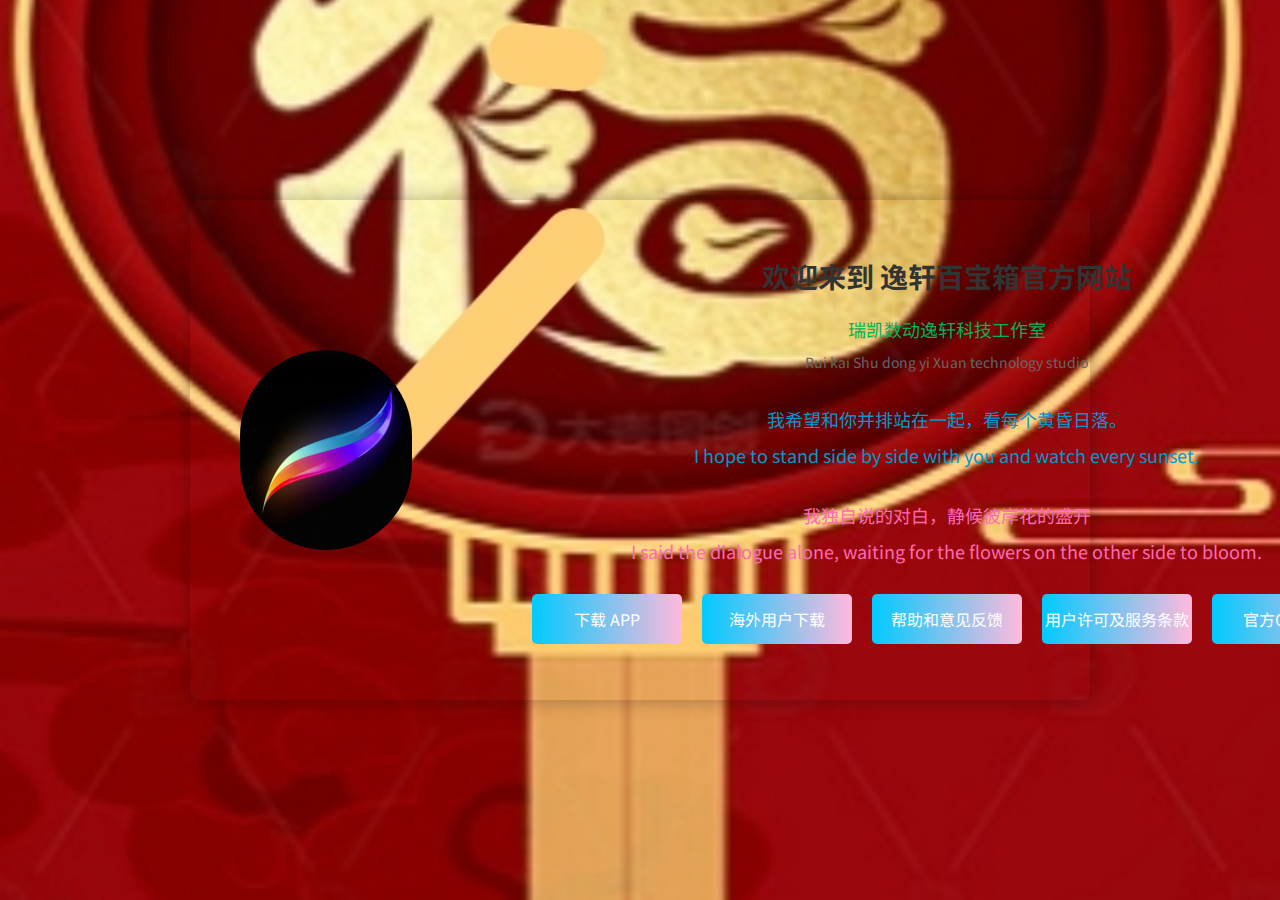
<file: index.html>
<!doctype html>
<html lang="zh-CN">
<head>
    <meta charset="utf-8">
    <meta name="viewport" content="width=device-width, initial-scale=1.0">
    <title>逸轩百宝箱官方网站</title>
    <link rel="stylesheet" href="css/index.css">
    <link rel="preconnect" href="https://fonts.googleapis.com">
    <link rel="preconnect" href="https://fonts.gstatic.com" crossorigin>
    <link href="https://fonts.googleapis.com/css2?family=Noto+Sans+SC:wght@400;500;700&display=swap" rel="stylesheet">
</head>
<body>
    <div class="content">
        <img src="img/ch.jpg" alt="逸轩百宝箱标志">
        <div class="content_r clearfix">
            <div class="content_l clearfix">
                <h2>欢迎来到 逸轩百宝箱官方网站</h2>
                <p class="cc">瑞凯数动逸轩科技工作室</p>
                <p class="cc en">Rui kai Shu dong yi Xuan technology studio</p>
                <br>
                <p class="color_1">我希望和你并排站在一起，看每个黄昏日落。</p>
                <p class="color_1 en">I hope to stand side by side with you and watch every sunset.</p>
                <br>
                <p class="deeppink">我独自说的对白，静候彼岸花的盛开</p>
                <p class="deeppink en">I said the dialogue alone, waiting for the flowers on the other side to bloom.</p>
                <div class="link">
                    <a href="https://183-232-114-169.pd1.cjjd19.com:30443/download-cdn.cjjd19.com/123-159/d23ece0a/1816456395-0/d23ece0a7e4710d705397c6e5ea1049f/c-m65?v=5&t=1737736079&s=1737736079ef7923d8e9dee120c33e307b4e7fe29b&r=R9HXZQ&bzc=2&bzs=313831363435363339353a38363539373635373a393938313932323a30&filename=%E9%80%B8%E8%BD%A9%E7%99%BE%E5%AE%9D%E7%AE%B1_11.1.24+%E8%87%B3%E5%B0%8A%E6%96%B0%E6%98%A5%E9%99%90%E5%AE%9A%E7%89%88.apk&x-mf-biz-cid=4c6a71c2-0e9d-4ca4-94ae-c91364afd407-c4937c&auto_redirect=0&cache_type=1&xmfcid=865d6456-e63b-4b66-adff-24caf7a8e9e1-0-cd8a62355" target="_blank">下载 APP</a>
                    <a href="https://github.com/Ruixinkrji/Yixuan-treasure-chest/raw/refs/heads/main/%E9%80%B8%E8%BD%A9%E7%99%BE%E5%AE%9D%E7%AE%B1_11.1.24%20%E8%87%B3%E5%B0%8A%E6%96%B0%E6%98%A5%E9%99%90%E5%AE%9A%E7%89%88.apk">海外用户下载</a>
                    <a href="https://support.qq.com/embed/phone/666597" class="dodgerblue" target="_blank">帮助和意见反馈</a>
                    <a href="用户协议与隐私政策.html" class="magenta" target="_blank">用户许可及服务条款</a>
                    <a href="https://qm.qq.com/q/z2PfzMVwqs" class="orange" target="_blank">官方QQ群聊</a>
                    <!--青公网安备630101040075000021号-->
                </div>
            </div>
        </div>
    </div>
</body>
</html>
</file>
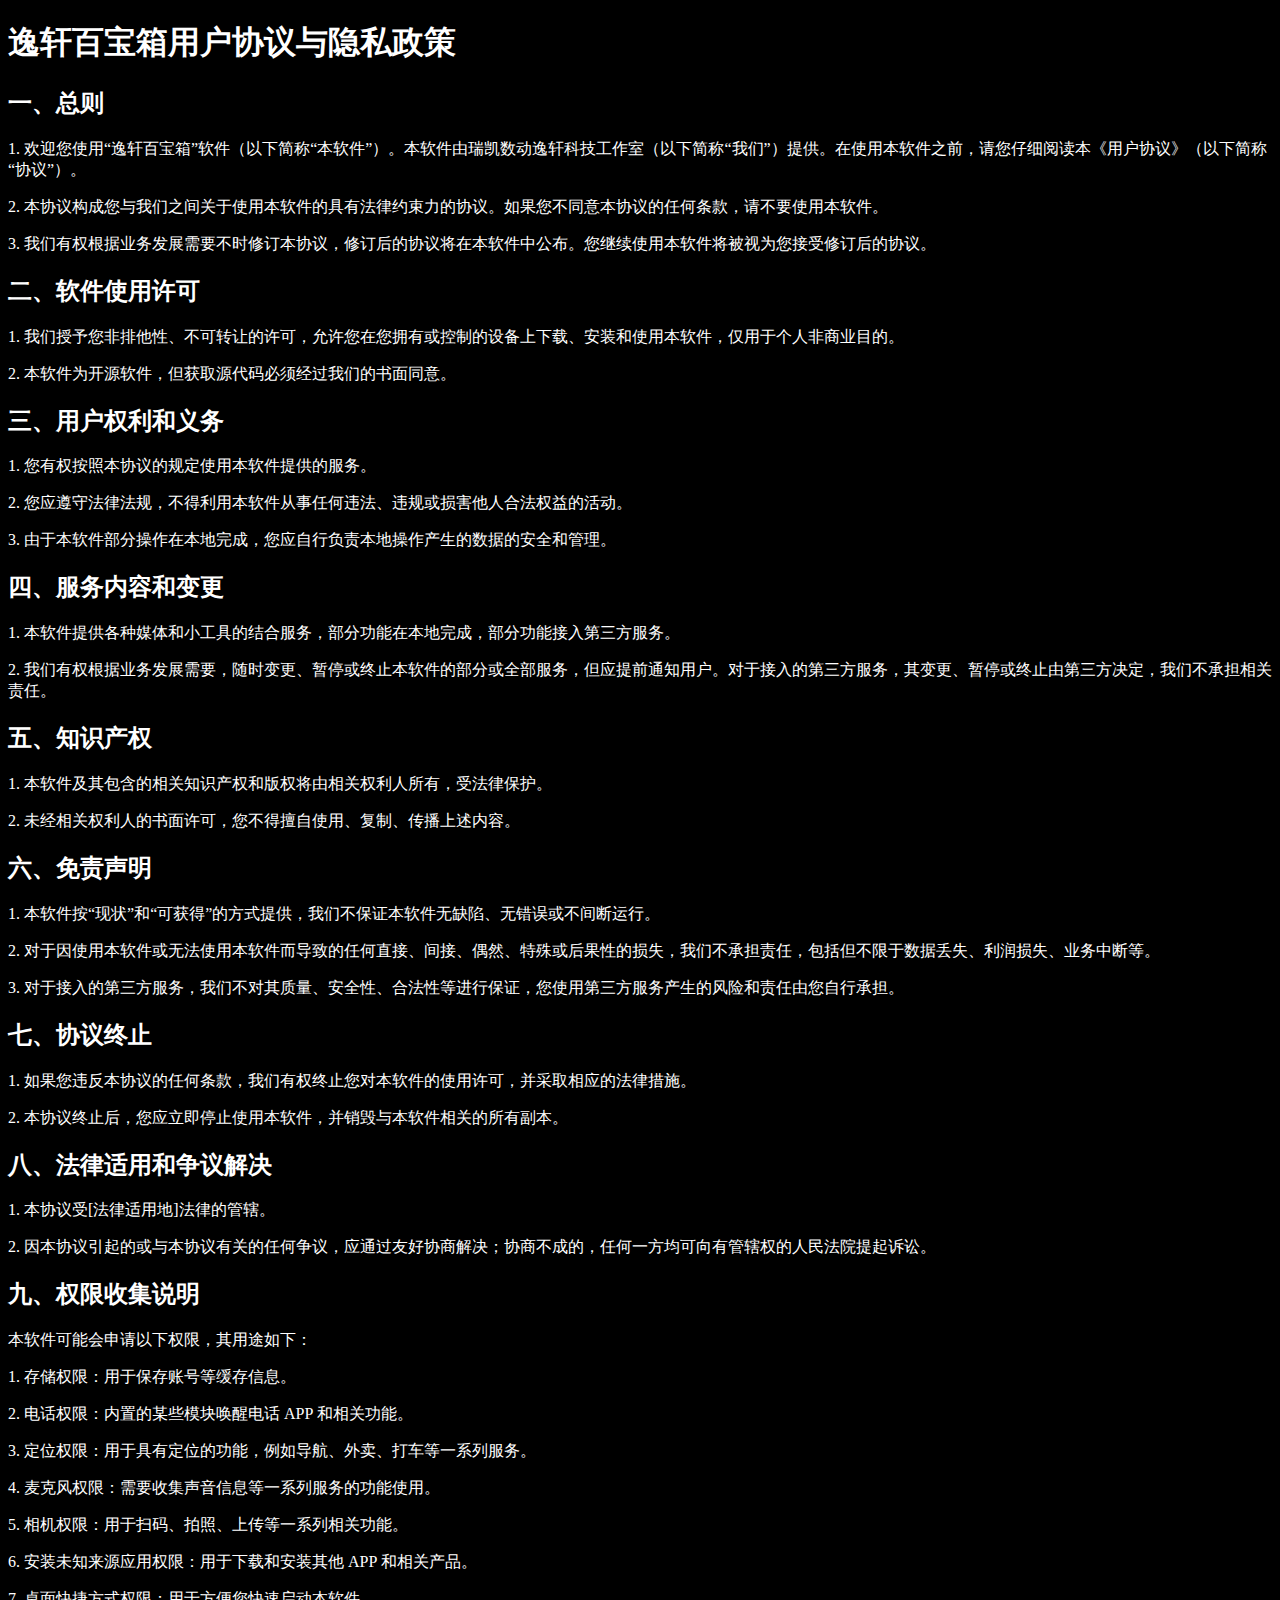
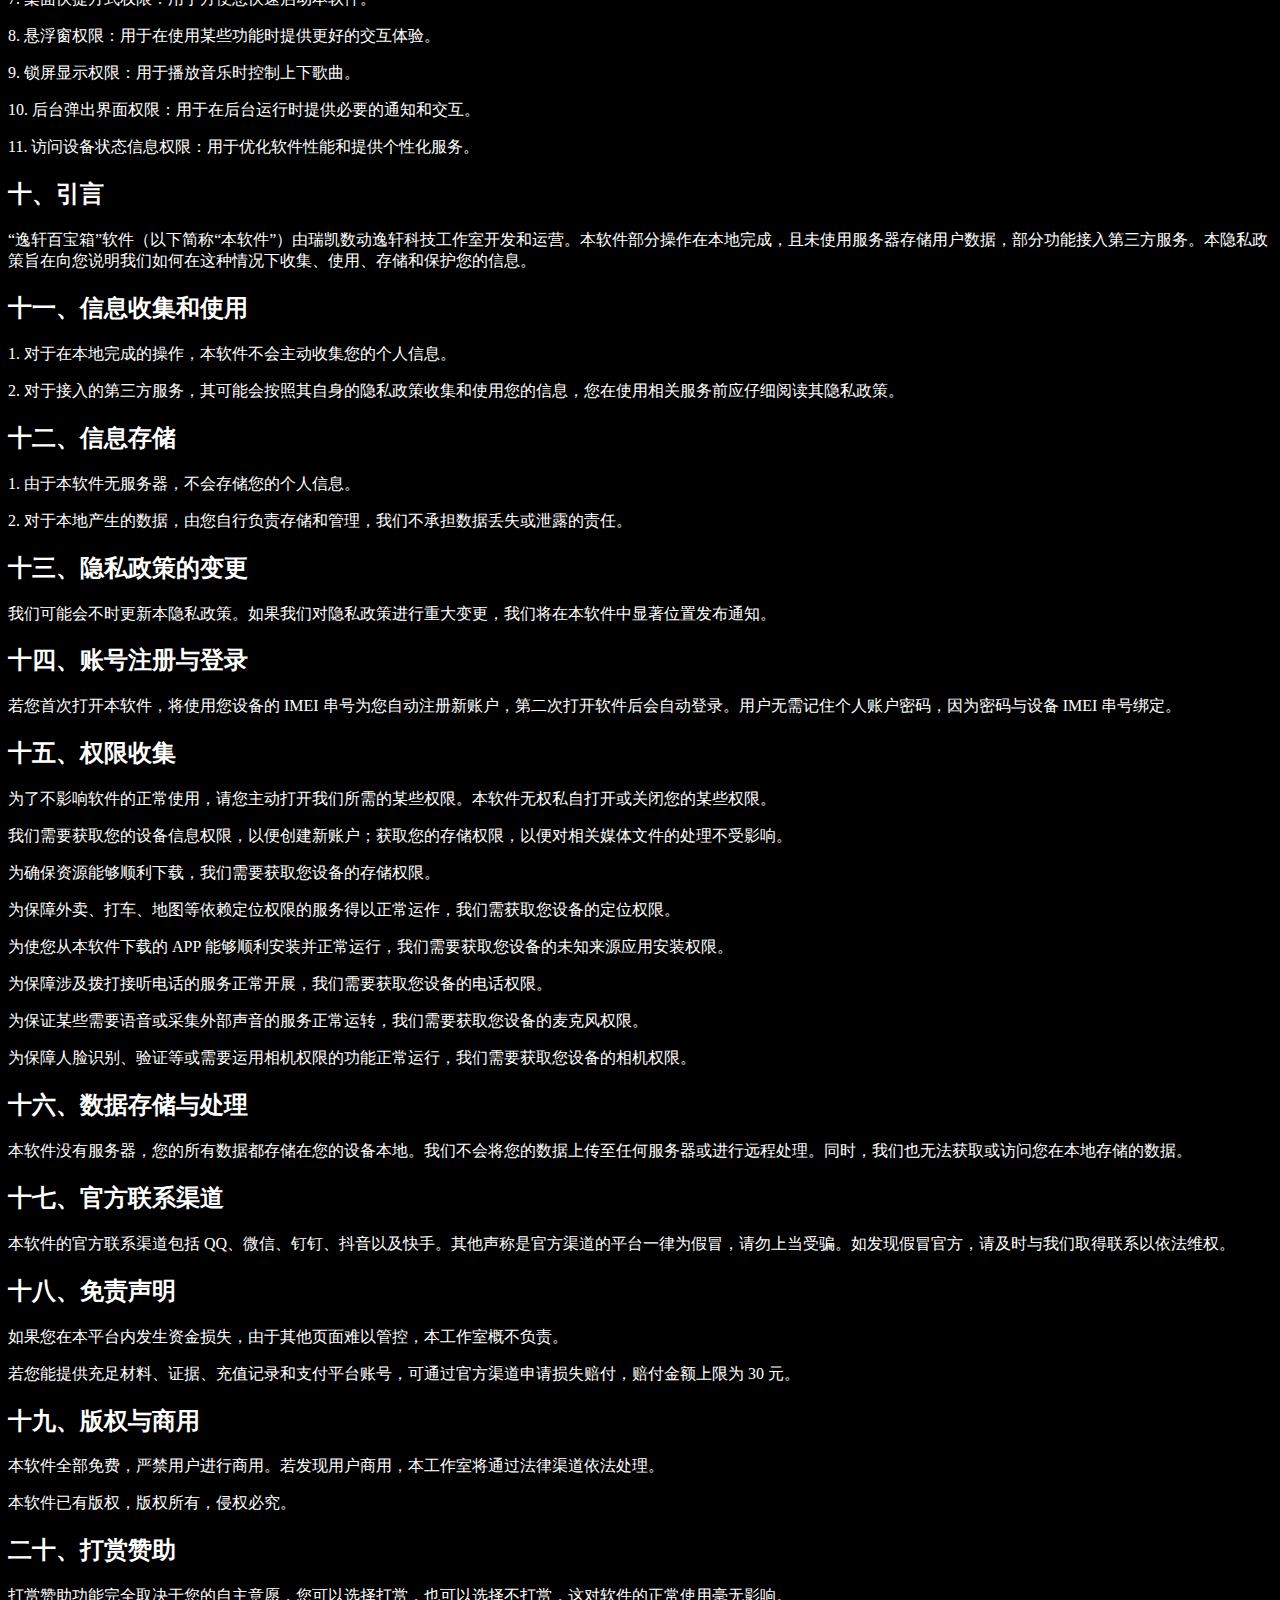
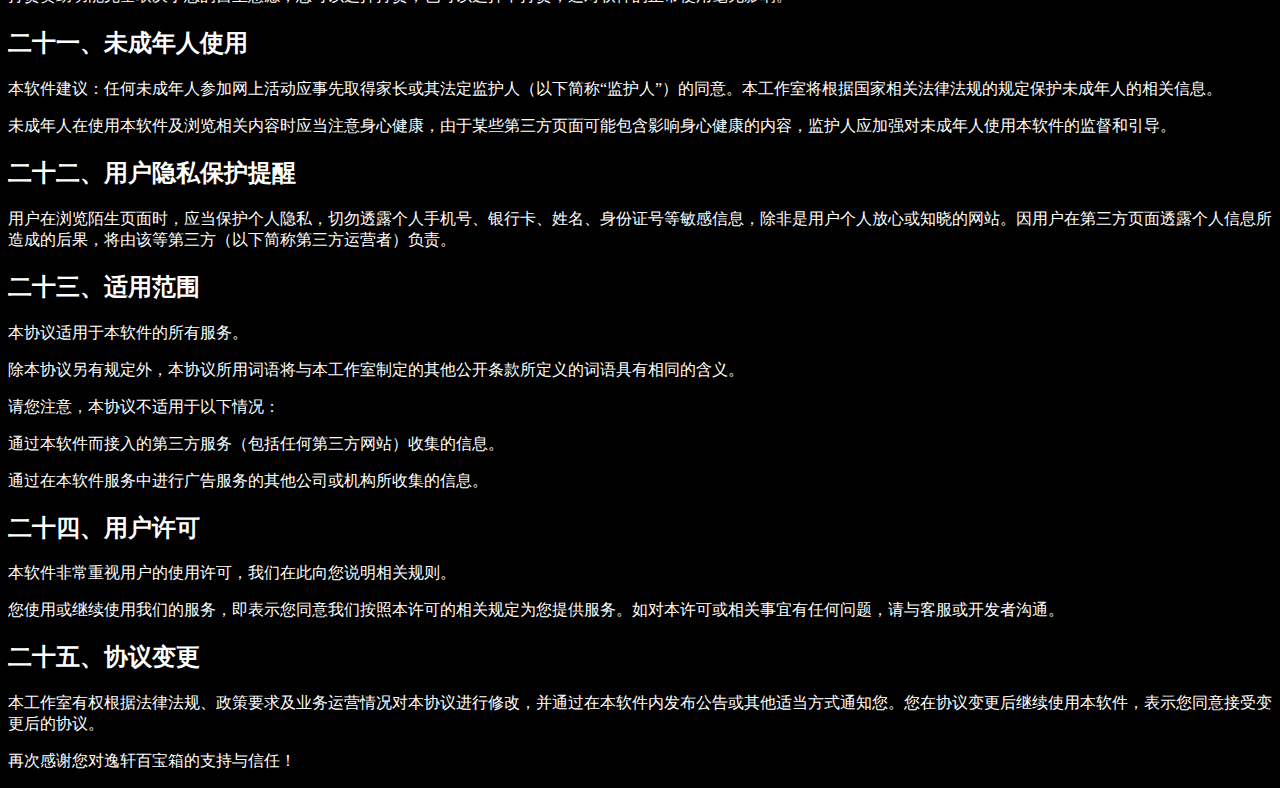
<file: 用户协议与隐私政策.html>
<!DOCTYPE html>
<html>

<head>
  <style>
    body {
      background-color: black;
      color: white;
    }
  </style>
</head>

<body>
  <h1>逸轩百宝箱用户协议与隐私政策</h1>
  <h2>一、总则</h2>
  <p>1. 欢迎您使用“逸轩百宝箱”软件（以下简称“本软件”）。本软件由瑞凯数动逸轩科技工作室（以下简称“我们”）提供。在使用本软件之前，请您仔细阅读本《用户协议》（以下简称“协议”）。</p>
  <p>2. 本协议构成您与我们之间关于使用本软件的具有法律约束力的协议。如果您不同意本协议的任何条款，请不要使用本软件。</p>
  <p>3. 我们有权根据业务发展需要不时修订本协议，修订后的协议将在本软件中公布。您继续使用本软件将被视为您接受修订后的协议。</p>
  <h2>二、软件使用许可</h2>
  <p>1. 我们授予您非排他性、不可转让的许可，允许您在您拥有或控制的设备上下载、安装和使用本软件，仅用于个人非商业目的。</p>
  <p>2. 本软件为开源软件，但获取源代码必须经过我们的书面同意。</p>
  <h2>三、用户权利和义务</h2>
  <p>1. 您有权按照本协议的规定使用本软件提供的服务。</p>
  <p>2. 您应遵守法律法规，不得利用本软件从事任何违法、违规或损害他人合法权益的活动。</p>
  <p>3. 由于本软件部分操作在本地完成，您应自行负责本地操作产生的数据的安全和管理。</p>
  <h2>四、服务内容和变更</h2>
  <p>1. 本软件提供各种媒体和小工具的结合服务，部分功能在本地完成，部分功能接入第三方服务。</p>
  <p>2. 我们有权根据业务发展需要，随时变更、暂停或终止本软件的部分或全部服务，但应提前通知用户。对于接入的第三方服务，其变更、暂停或终止由第三方决定，我们不承担相关责任。</p>
  <h2>五、知识产权</h2>
  <p>1. 本软件及其包含的相关知识产权和版权将由相关权利人所有，受法律保护。</p>
  <p>2. 未经相关权利人的书面许可，您不得擅自使用、复制、传播上述内容。</p>
  <h2>六、免责声明</h2>
  <p>1. 本软件按“现状”和“可获得”的方式提供，我们不保证本软件无缺陷、无错误或不间断运行。</p>
  <p>2. 对于因使用本软件或无法使用本软件而导致的任何直接、间接、偶然、特殊或后果性的损失，我们不承担责任，包括但不限于数据丢失、利润损失、业务中断等。</p>
  <p>3. 对于接入的第三方服务，我们不对其质量、安全性、合法性等进行保证，您使用第三方服务产生的风险和责任由您自行承担。</p>
  <h2>七、协议终止</h2>
  <p>1. 如果您违反本协议的任何条款，我们有权终止您对本软件的使用许可，并采取相应的法律措施。</p>
  <p>2. 本协议终止后，您应立即停止使用本软件，并销毁与本软件相关的所有副本。</p>
  <h2>八、法律适用和争议解决</h2>
  <p>1. 本协议受[法律适用地]法律的管辖。</p>
  <p>2. 因本协议引起的或与本协议有关的任何争议，应通过友好协商解决；协商不成的，任何一方均可向有管辖权的人民法院提起诉讼。</p>
  <h2>九、权限收集说明</h2>
  <p>本软件可能会申请以下权限，其用途如下：</p>
  <p>1. 存储权限：用于保存账号等缓存信息。</p>
  <p>2. 电话权限：内置的某些模块唤醒电话 APP 和相关功能。</p>
  <p>3. 定位权限：用于具有定位的功能，例如导航、外卖、打车等一系列服务。</p>
  <p>4. 麦克风权限：需要收集声音信息等一系列服务的功能使用。</p>
  <p>5. 相机权限：用于扫码、拍照、上传等一系列相关功能。</p>
  <p>6. 安装未知来源应用权限：用于下载和安装其他 APP 和相关产品。</p>
  <p>7. 桌面快捷方式权限：用于方便您快速启动本软件。</p>
  <p>8. 悬浮窗权限：用于在使用某些功能时提供更好的交互体验。</p>
  <p>9. 锁屏显示权限：用于播放音乐时控制上下歌曲。</p>
  <p>10. 后台弹出界面权限：用于在后台运行时提供必要的通知和交互。</p>
  <p>11. 访问设备状态信息权限：用于优化软件性能和提供个性化服务。</p>
  <h2>十、引言</h2>
  <p>“逸轩百宝箱”软件（以下简称“本软件”）由瑞凯数动逸轩科技工作室开发和运营。本软件部分操作在本地完成，且未使用服务器存储用户数据，部分功能接入第三方服务。本隐私政策旨在向您说明我们如何在这种情况下收集、使用、存储和保护您的信息。</p>
  <h2>十一、信息收集和使用</h2>
  <p>1. 对于在本地完成的操作，本软件不会主动收集您的个人信息。</p>
  <p>2. 对于接入的第三方服务，其可能会按照其自身的隐私政策收集和使用您的信息，您在使用相关服务前应仔细阅读其隐私政策。</p>
  <h2>十二、信息存储</h2>
  <p>1. 由于本软件无服务器，不会存储您的个人信息。</p>
  <p>2. 对于本地产生的数据，由您自行负责存储和管理，我们不承担数据丢失或泄露的责任。</p>
  <h2>十三、隐私政策的变更</h2>
  <p>我们可能会不时更新本隐私政策。如果我们对隐私政策进行重大变更，我们将在本软件中显著位置发布通知。</p>
  <h2>十四、账号注册与登录</h2>
  <p>若您首次打开本软件，将使用您设备的 IMEI 串号为您自动注册新账户，第二次打开软件后会自动登录。用户无需记住个人账户密码，因为密码与设备 IMEI 串号绑定。</p>
  <h2>十五、权限收集</h2>
  <p>为了不影响软件的正常使用，请您主动打开我们所需的某些权限。本软件无权私自打开或关闭您的某些权限。</p>
  <p>我们需要获取您的设备信息权限，以便创建新账户；获取您的存储权限，以便对相关媒体文件的处理不受影响。</p>
  <p>为确保资源能够顺利下载，我们需要获取您设备的存储权限。</p>
  <p>为保障外卖、打车、地图等依赖定位权限的服务得以正常运作，我们需获取您设备的定位权限。</p>
  <p>为使您从本软件下载的 APP 能够顺利安装并正常运行，我们需要获取您设备的未知来源应用安装权限。</p>
  <p>为保障涉及拨打接听电话的服务正常开展，我们需要获取您设备的电话权限。</p>
  <p>为保证某些需要语音或采集外部声音的服务正常运转，我们需要获取您设备的麦克风权限。</p>
  <p>为保障人脸识别、验证等或需要运用相机权限的功能正常运行，我们需要获取您设备的相机权限。</p>
  <h2>十六、数据存储与处理</h2>
  <p>本软件没有服务器，您的所有数据都存储在您的设备本地。我们不会将您的数据上传至任何服务器或进行远程处理。同时，我们也无法获取或访问您在本地存储的数据。</p>
  <h2>十七、官方联系渠道</h2>
  <p>本软件的官方联系渠道包括 QQ、微信、钉钉、抖音以及快手。其他声称是官方渠道的平台一律为假冒，请勿上当受骗。如发现假冒官方，请及时与我们取得联系以依法维权。</p>
  <h2>十八、免责声明</h2>
  <p>如果您在本平台内发生资金损失，由于其他页面难以管控，本工作室概不负责。</p>
  <p>若您能提供充足材料、证据、充值记录和支付平台账号，可通过官方渠道申请损失赔付，赔付金额上限为 30 元。</p>
  <h2>十九、版权与商用</h2>
  <p>本软件全部免费，严禁用户进行商用。若发现用户商用，本工作室将通过法律渠道依法处理。</p>
  <p>本软件已有版权，版权所有，侵权必究。</p>
  <h2>二十、打赏赞助</h2>
  <p>打赏赞助功能完全取决于您的自主意愿，您可以选择打赏，也可以选择不打赏，这对软件的正常使用毫无影响。</p>
  <h2>二十一、未成年人使用</h2>
  <p>本软件建议：任何未成年人参加网上活动应事先取得家长或其法定监护人（以下简称“监护人”）的同意。本工作室将根据国家相关法律法规的规定保护未成年人的相关信息。</p>
  <p>未成年人在使用本软件及浏览相关内容时应当注意身心健康，由于某些第三方页面可能包含影响身心健康的内容，监护人应加强对未成年人使用本软件的监督和引导。</p>
  <h2>二十二、用户隐私保护提醒</h2>
  <p>用户在浏览陌生页面时，应当保护个人隐私，切勿透露个人手机号、银行卡、姓名、身份证号等敏感信息，除非是用户个人放心或知晓的网站。因用户在第三方页面透露个人信息所造成的后果，将由该等第三方（以下简称第三方运营者）负责。</p>
  <h2>二十三、适用范围</h2>
  <p>本协议适用于本软件的所有服务。</p>
  <p>除本协议另有规定外，本协议所用词语将与本工作室制定的其他公开条款所定义的词语具有相同的含义。</p>
  <p>请您注意，本协议不适用于以下情况：</p>
  <p>通过本软件而接入的第三方服务（包括任何第三方网站）收集的信息。</p>
  <p>通过在本软件服务中进行广告服务的其他公司或机构所收集的信息。</p>
  <h2>二十四、用户许可</h2>
  <p>本软件非常重视用户的使用许可，我们在此向您说明相关规则。</p>
  <p>您使用或继续使用我们的服务，即表示您同意我们按照本许可的相关规定为您提供服务。如对本许可或相关事宜有任何问题，请与客服或开发者沟通。</p>
  <h2>二十五、协议变更</h2>
  <p>本工作室有权根据法律法规、政策要求及业务运营情况对本协议进行修改，并通过在本软件内发布公告或其他适当方式通知您。您在协议变更后继续使用本软件，表示您同意接受变更后的协议。</p>
  <p>再次感谢您对逸轩百宝箱的支持与信任！</p>
</body>

</html>
</file>
<file: css/index.css>
/* CSS Document */
* {
    margin: 0;
    padding: 0;
    box-sizing: border-box;
    font-family: 'Noto Sans SC', sans-serif;
}
a {
    text-decoration: none;
    color: inherit;
}
.clearfix:after {
    content: "";
    display: block;
    height: 0;
    visibility: hidden;
    clear: both;
}
.clearfix {
    *zoom: 1;
}
body {
    background: url(../img/bg.jpg) no-repeat center center fixed;
    background-size: cover;
    display: flex;
    justify-content: center;
    align-items: center;
    min-height: 100vh;
}
.content {
    width: 900px;
    height: 500px;
    border-radius: 10px;
    background-color: transparent;
    box-shadow: 0px 0px 20px rgba(0, 0, 0, 0.3);
    display: flex;
    align-items: center;
    transition: all 1.0s;
}
.content:hover {
    box-shadow: 0px 0px 20px rgba(0, 0, 0, 0.52);
}
.content img {
    width: 200px;
    height: 200px;
    border-radius: 100px;
    margin: 0 50px;
    object-fit: cover;
}
.content_r {
    flex: 1;
    padding: 0 60px;
}
.content_l {
    text-align: center;
}
.content_l h2 {
    font-size: 28px;
    margin-bottom: 20px;
    color: #333;
}
.cc {
    margin-top: 10px;
    color: #00b359;
    font-size: 18px;
}
.en {
    font-size: 14px;
    color: #666;
}
.color_1 {
    color: #0099cc;
    font-size: 18px;
    margin-top: 10px;
}
.deeppink {
    color: #ff69b4;
    font-size: 18px;
    margin-top: 10px;
}
.link {
    margin-top: 30px;
    display: flex;
    justify-content: center;
}
.link a {
    display: inline-block;
    width: 150px;
    height: 50px;
    margin: 0 10px;
    color: #fff;
    line-height: 50px;
    text-align: center;
    border-radius: 5px;
    transition: all 0.3s;
    background: linear-gradient(to right, #00caff, #ffbadd);
}
.link a:hover {
    transform: translateY(-3px);
    box-shadow: 0px 5px 10px rgba(0, 0, 0, 0.2);
}
</file>
